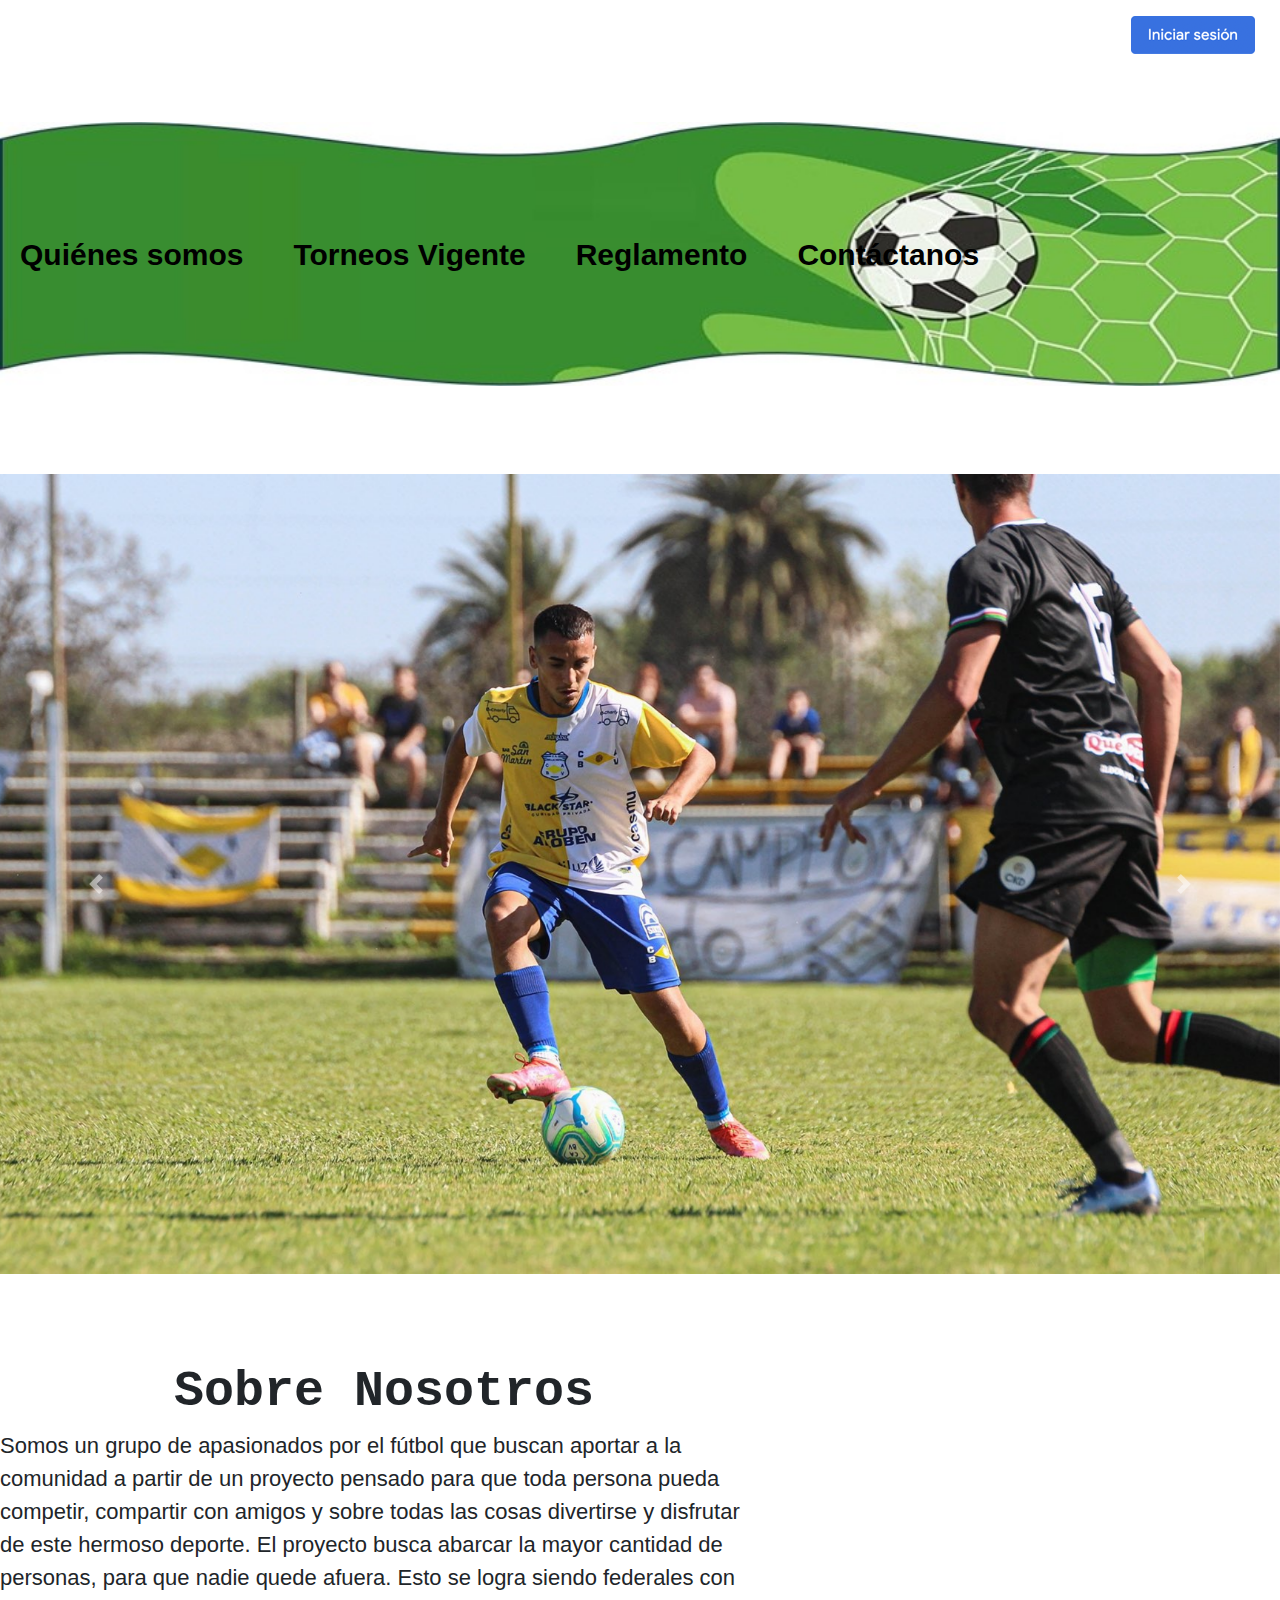
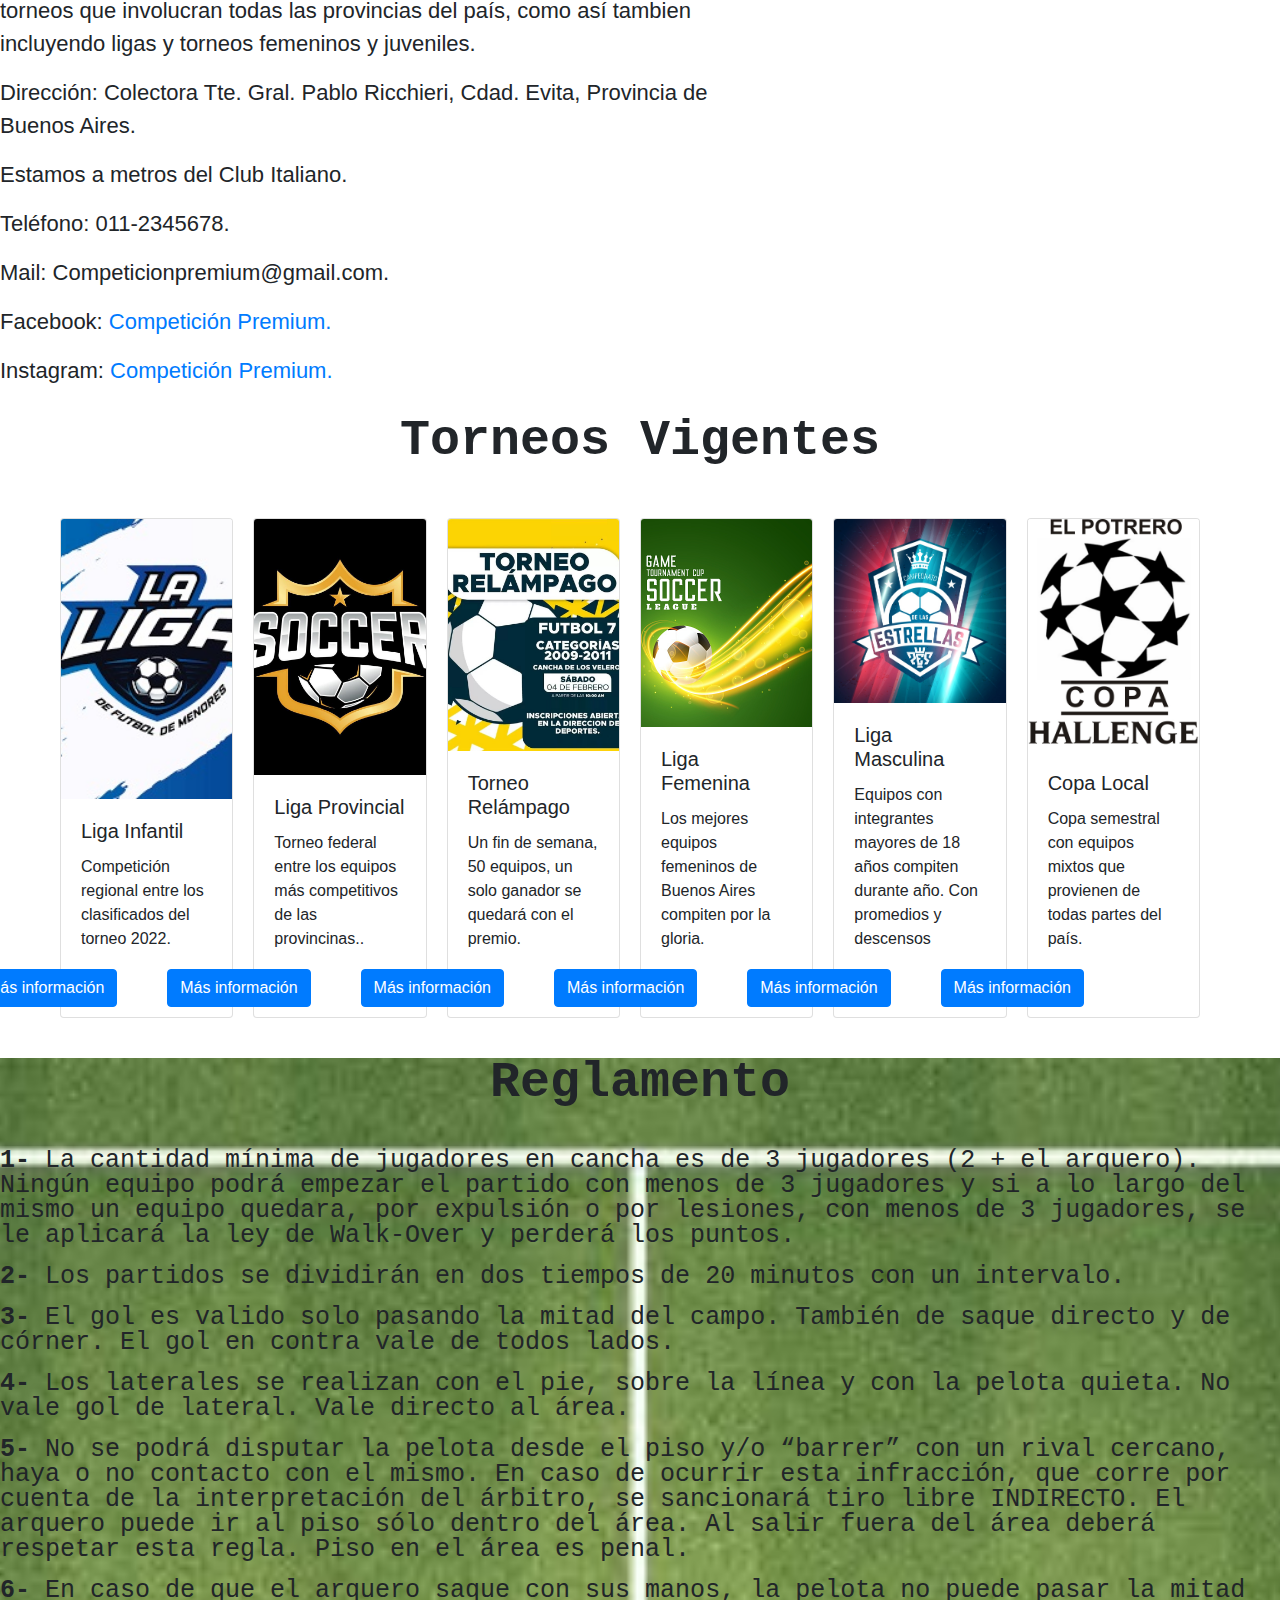
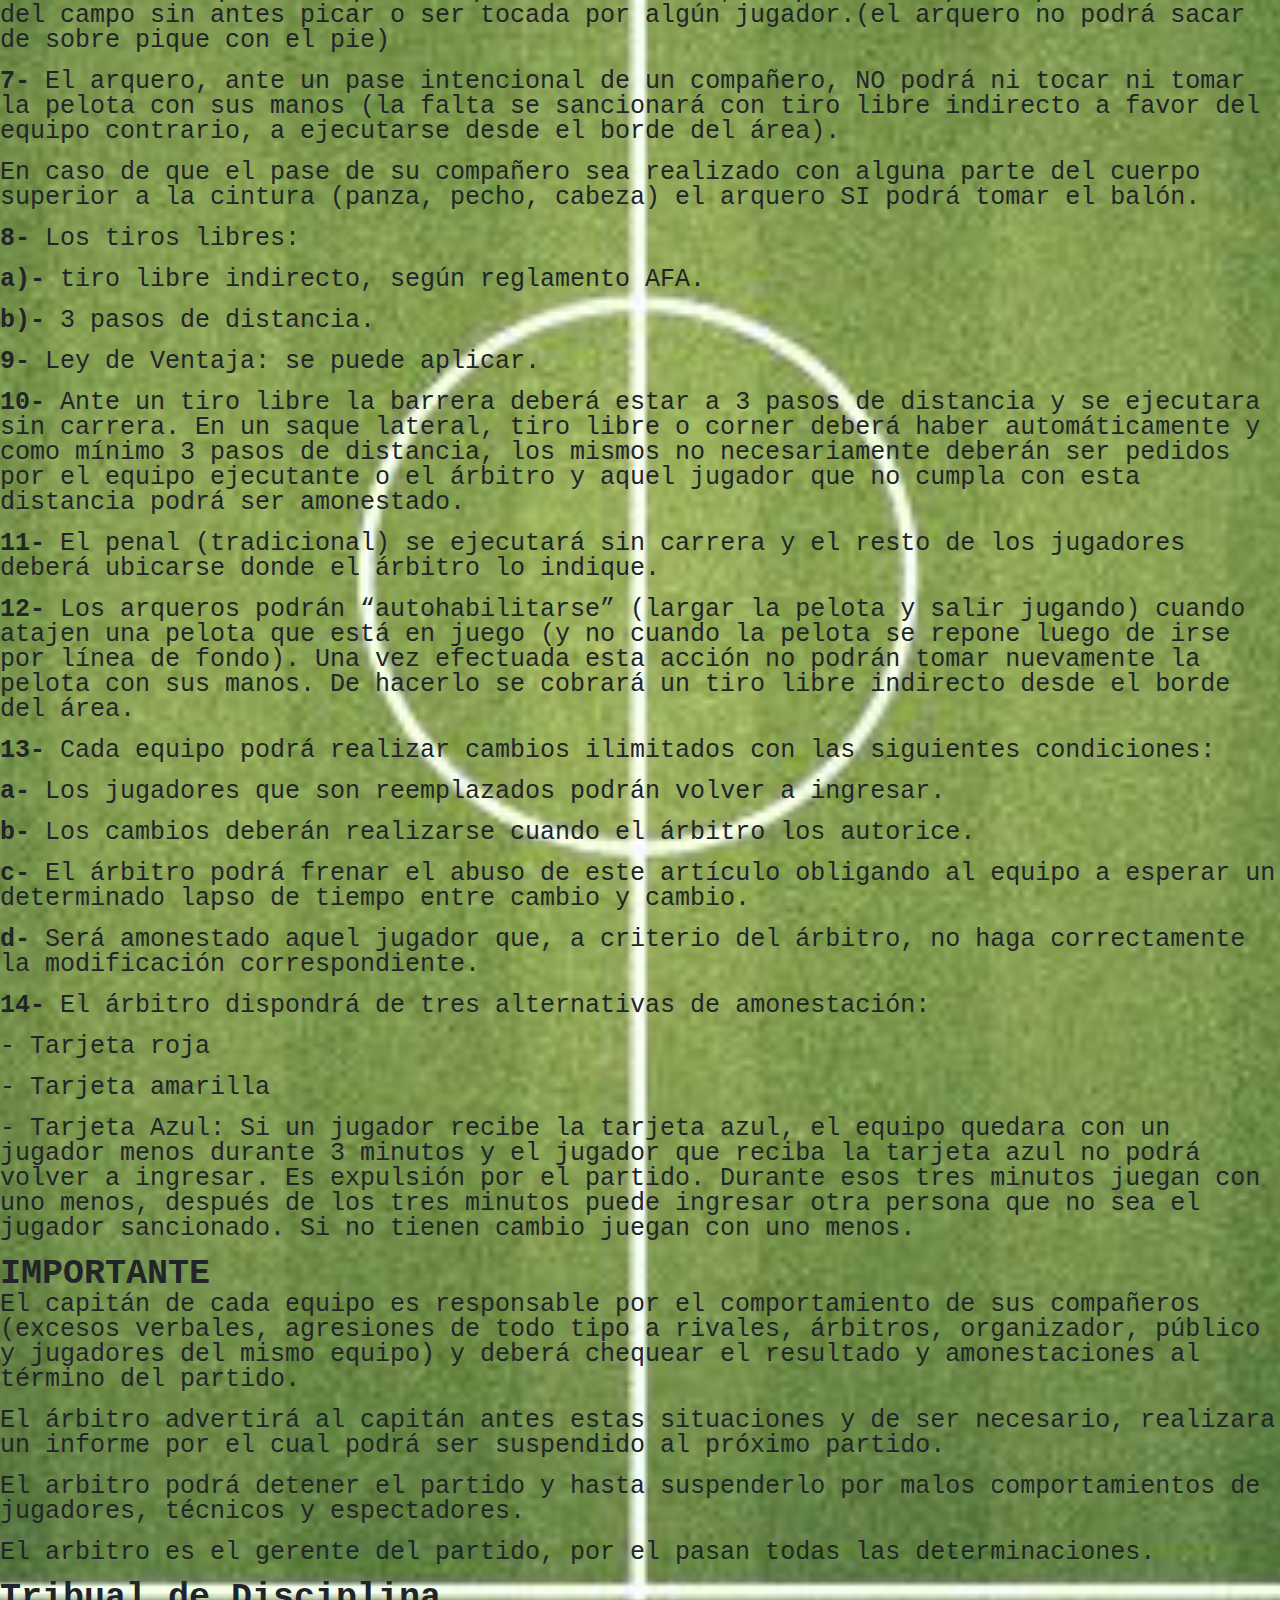
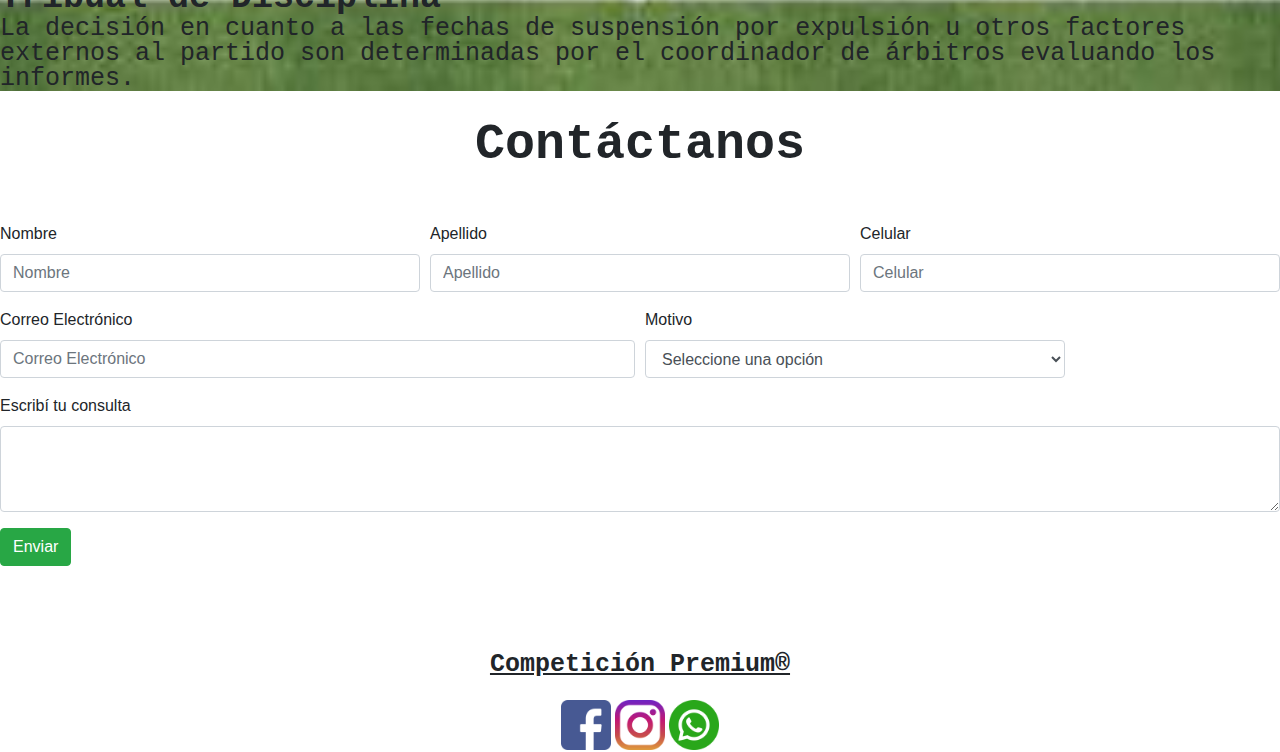
<file: HTML/Index.HTML>
<!DOCTYPE html>
<html lang="en">
<head>
    <meta charset="UTF-8">
    <link rel="stylesheet" href="https://cdn.jsdelivr.net/npm/bootstrap@4.0.0/dist/css/bootstrap.min.css" integrity="sha384-Gn5384xqQ1aoWXA+058RXPxPg6fy4IWvTNh0E263XmFcJlSAwiGgFAW/dAiS6JXm" crossorigin="anonymous">
    <link rel="stylesheet" href="../CSS/Style.css">
    <meta name="viewport" content="width=device-width, initial-scale=1.0">
    <title>Competición Premium</title>
</head>

<body>

<div class="Sesion">
      <a href="IncioSesion.HTML">
        <img src="./Images/Inicio.png" alt="Iniciar Sesión">
      </a>
</div> 


<div class="Navegador">
<ul>
<a href="#QuienesSomos">Quiénes somos</a>
<a href="#TorneosVigentes"> Torneos Vigente</a>
<a href="#Reglamento">Reglamento</a>
<a href="#Contactanos">Contáctanos </a>
</ul>
</div>

<div id="carouselExampleIndicators" class="carousel slide" data-ride="carousel">
    <ol class="carousel-indicators">
      <li data-target="#carouselExampleIndicators" data-slide-to="0" class="active"></li>
      <li data-target="#carouselExampleIndicators" data-slide-to="1"></li>
      <li data-target="#carouselExampleIndicators" data-slide-to="2"></li>
    </ol>
    <div class="carousel-inner">
      <div class="carousel-item active">
        <img class="d-block w-100" src="/HTML/Images/Futbol Masculino.jpg" alt="Fútbol Masculino">
      </div>
      <div class="carousel-item">
        <img class="d-block w-100" src="/HTML/Images/Futbol Femenino.jpg" alt="Fútbol Femenino">
      </div>
      <div class="carousel-item">
        <img class="d-block w-100" src="/HTML/Images/Futbol Infantil.jpg" alt="Fútbol Infantil">
      </div>
    </div>
    <a class="carousel-control-prev" href="#carouselExampleIndicators" role="button" data-slide="prev">
      <span class="carousel-control-prev-icon" aria-hidden="true"></span>
      <span class="sr-only">Previous</span>
    </a>
    <a class="carousel-control-next" href="#carouselExampleIndicators" role="button" data-slide="next">
      <span class="carousel-control-next-icon" aria-hidden="true"></span>
      <span class="sr-only">Next</span>
    </a>
  </div>

<div class=Nosotros id="QuienesSomos">
<div Class="TextoNosotros">

<p1>Sobre Nosotros</p1>
<p>Somos un grupo de apasionados por el fútbol que buscan aportar a la comunidad a partir de un proyecto pensado para que toda persona pueda competir, compartir con amigos y sobre todas las cosas divertirse y disfrutar de este hermoso deporte. El proyecto busca abarcar la mayor cantidad de personas, para que nadie quede afuera. Esto se logra siendo federales con torneos que involucran todas las provincias del país, como así tambien incluyendo ligas y torneos femeninos y juveniles. </p>
<p>Dirección: Colectora Tte. Gral. Pablo Ricchieri, Cdad. Evita, Provincia de Buenos Aires. </p>
<p>Estamos a metros del Club Italiano. </p>

<p>Teléfono: 011-2345678. </p>
<p>Mail: Competicionpremium@gmail.com. </p>
<p>Facebook: <a href="https://www.facebook.com/">Competición Premium.</a> </p>
<p>Instagram: <a href="https://www.instagram.com/">Competición Premium.</a></p>
</div>

<div Class="Mapa">
  <iframe src="https://www.google.com/maps/embed?pb=!1m14!1m12!1m3!1d6769.281643091018!2d-58.517556908428226!3d-34.73471151189935!2m3!1f0!2f0!3f0!3m2!1i1024!2i768!4f13.1!5e0!3m2!1ses!2sar!4v1696703885617!5m2!1ses!2sar" width="600" height="450" style="border:0;" allowfullscreen="" loading="lazy" referrerpolicy="no-referrer-when-downgrade"></iframe>
</div>

</div>

    <div Class=Torneos id="TorneosVigentes">
    <p1>  Torneos Vigentes  </p1>

    <div Class="Tarjetas">
      <div class="card" style="width: 20rem; height: 500px; margin-right: 20px;">
        <img class="card-img-top" src="/HTML/Images/Tarjeta 2 - Liga de Menores.jpg" alt="Card image cap">
        <div class="card-body">
          <h5 class="card-title">Liga Infantil</h5>
          <p class="card-text">Competición regional entre los clasificados del torneo 2022.</p>
          <a href="#" class="btn btn-primary">Más información</a>
        </div>
      </div>

      <div class="card" style="width: 20rem; height: 500px; margin-right: 20px;">
      <img class="card-img-top" src="/HTML/Images/Tarjeta 7 -Soccer.jpg" alt="Card image cap">
      <div class="card-body">
        <h5 class="card-title">Liga Provincial</h5>
        <p class="card-text">Torneo federal entre los equipos más competitivos de las provincinas..</p>
        <a href="#" class="btn btn-primary">Más información</a>
      </div>
    </div>

    <div class="card" style="width: 20rem; height: 500px; margin-right: 20px;">
      <img class="card-img-top" src="/HTML/Images/Tarjeta 3 - Torneo Relampago.jpg" alt="Card image cap">
      <div class="card-body">
        <h5 class="card-title">Torneo Relámpago</h5>
        <p class="card-text">Un fin de semana, 50 equipos, un solo ganador se quedará con el premio.</p>
        <a href="#" class="btn btn-primary">Más información</a>
      </div>
    </div>

    <div class="card" style="width: 20rem; height: 500px; margin-right: 20px;">
      <img class="card-img-top" src="/HTML/Images/Tarjeta 4 - Soccer League.jpg" alt="Card image cap">
      <div class="card-body">
        <h5 class="card-title">Liga Femenina</h5>
        <p class="card-text">Los mejores equipos femeninos de Buenos Aires compiten por la gloria.</p>
        <a href="#" class="btn btn-primary">Más información</a>
      </div>
    </div>

    <div class="card" style="width: 20rem; height: 500px; margin-right: 20px;">
      <img class="card-img-top" src="/HTML/Images/Tarjeta 5 - Copa Estrellas.jpg" alt="Card image cap">
      <div class="card-body">
        <h5 class="card-title">Liga Masculina</h5>
        <p class="card-text">Equipos con integrantes mayores de 18 años compiten durante año. Con promedios y descensos</p>
        <a href="#" class="btn btn-primary">Más información</a>
      </div>
    </div>

    <div class="card" style="width: 20rem; height: 500px; margin-right: 20px;">
      <img class="card-img-top" src="/HTML/Images/Tarjeta 6 - El Potrero.jpg" alt="Card image cap">
      <div class="card-body">
        <h5 class="card-title">Copa Local</h5>
        <p class="card-text">Copa semestral con equipos mixtos que provienen de todas partes del país.</p>
        <a href="#" class="btn btn-primary">Más información</a>
      </div>
    </div>
  </div>

 
<div Class="Reglamentos" id="Reglamento">
<div>
    <p1>Reglamento</p1>
</div>

<div>
<p><span Class="Num">1-</span> La cantidad mínima de jugadores en cancha es de 3 jugadores (2 + el arquero). Ningún equipo podrá empezar el partido con menos de 3 jugadores y si a lo largo del mismo un equipo quedara, por expulsión o por lesiones, con menos de 3  jugadores, se le aplicará la ley de Walk-Over y perderá los puntos.</p>
<p><span Class="Num">2-</span> Los partidos se dividirán en dos tiempos de 20 minutos con un intervalo.</p>
<p><span Class="Num">3-</span> El gol es valido solo pasando la mitad del campo. También de saque directo y de córner. El gol en contra vale de todos lados.</p>
<p><span Class="Num">4-</span> Los laterales se realizan con el pie, sobre la línea y con la pelota quieta. No vale gol de lateral. Vale directo al área.</p>
<p><span Class="Num">5-</span> No se podrá disputar la pelota desde el piso y/o “barrer” con un rival cercano, haya o no contacto con el mismo. En caso de ocurrir esta infracción, que corre por cuenta de la interpretación del árbitro, se sancionará tiro libre INDIRECTO. El arquero puede ir al piso sólo dentro del área. Al salir fuera del área deberá respetar esta regla. Piso en el área es penal. </p>
<p><span Class="Num">6-</span> En caso de que el arquero saque con sus manos, la pelota no puede pasar la mitad del campo sin antes picar o ser tocada por algún jugador.(el arquero no podrá sacar de sobre pique con el pie)</p>
<p><span Class="Num">7-</span> El arquero, ante un pase intencional de un compañero, NO podrá ni tocar ni tomar la pelota con sus manos (la falta se sancionará con tiro libre indirecto a favor del equipo contrario, a ejecutarse desde el borde del área). </p>
<p>En caso de que el pase de su compañero sea realizado con alguna parte del cuerpo superior a la cintura (panza, pecho, cabeza) el arquero SI podrá tomar el balón. </p>
<p><span Class="Num">8-</span> Los tiros libres: </p>
<p><span Class="Num">a)-</span> tiro libre indirecto, según reglamento AFA. </p>
<p><span Class="Num">b)-</span> 3 pasos de distancia.</p>
<p><span Class="Num">9-</span> Ley de Ventaja: se puede aplicar.</p>
<p><span Class="Num">10-</span> Ante un tiro libre la barrera deberá estar a 3 pasos de distancia y se ejecutara sin carrera. En un saque lateral, tiro libre o corner deberá haber automáticamente y como mínimo 3 pasos de distancia, los mismos no necesariamente deberán ser pedidos por el equipo ejecutante o el árbitro y aquel jugador que no cumpla con esta distancia podrá ser amonestado.</p>
<p><span Class="Num">11-</span> El penal (tradicional) se ejecutará sin carrera y el resto de los jugadores deberá ubicarse donde el árbitro lo indique.</p>
<p><span Class="Num">12-</span> Los arqueros podrán “autohabilitarse” (largar la pelota y salir jugando) cuando atajen una pelota que está en juego (y no cuando la pelota se repone luego de irse por línea de fondo). Una vez efectuada esta acción no podrán tomar nuevamente la pelota con sus manos. De hacerlo se cobrará un tiro libre indirecto desde el borde del área.</p>
<p><span Class="Num">13-</span> Cada equipo podrá realizar cambios ilimitados con las siguientes condiciones:</p>
<p><span Class="Num">a-</span> Los jugadores que son reemplazados podrán volver a ingresar.</p>
<p><span Class="Num">b-</span> Los cambios deberán realizarse cuando el árbitro los autorice.  </p>
<p><span Class="Num">c-</span> El árbitro podrá frenar el abuso de este artículo obligando al equipo a esperar un determinado lapso de tiempo entre cambio y cambio.</p>
<p><span Class="Num">d-</span> Será amonestado aquel jugador que, a criterio del árbitro, no haga correctamente la modificación correspondiente.</p>
<p><span Class="Num">14-</span> El árbitro dispondrá de tres alternativas de amonestación:</p>
<p>- Tarjeta roja</p>
<p>- Tarjeta amarilla </p>
<p>- Tarjeta Azul: Si un jugador recibe la tarjeta azul, el equipo quedara con un jugador menos durante 3 minutos y el jugador que reciba la tarjeta azul no podrá volver a ingresar.  Es expulsión por el partido. Durante esos tres minutos juegan con uno menos, después de los tres minutos puede ingresar otra persona que no sea el jugador sancionado. Si no tienen cambio juegan con uno menos.</p>
<p2><span Class="Num">IMPORTANTE</span></p2>
<p> El capitán de cada equipo es responsable por el comportamiento de sus compañeros (excesos verbales, agresiones de todo tipo a rivales, árbitros, organizador, público y jugadores del mismo equipo) y deberá chequear el resultado y amonestaciones al término del partido.</p>
<p> El árbitro advertirá al capitán antes estas situaciones y de ser necesario, realizara un informe por el cual podrá ser suspendido al próximo partido.</p>
<p> El arbitro podrá detener el partido y hasta suspenderlo por malos comportamientos de jugadores, técnicos y espectadores.</p>
<p> El arbitro es el gerente del partido, por el pasan todas las determinaciones.</p>
<p2><span Class="Num">Tribual de Disciplina</span></p2>
<p>La decisión en cuanto a las fechas de suspensión por expulsión u otros factores externos al partido son determinadas por el coordinador de árbitros evaluando  los informes.</p>
</div>
</div>

<div class="Contacto" id="Contactanos">
  <div>
    <p1>Contáctanos</p1>
  </div>

   <form class="needs-validation" novalidate>
    <div class="form-row">
      <div class="col-md-4 mb-3">
        <label for="validationTooltip01">Nombre</label>
        <input type="text" class="form-control" id="validationTooltip01" placeholder="Nombre" required>
        <div class="valid-tooltip">
          Looks good!
    
        </div>
      </div>
      <div class="col-md-4 mb-3">
        <label for="validationTooltip02">Apellido</label>
        <input type="text" class="form-control" id="validationTooltip02" placeholder="Apellido" required>
        <div class="valid-tooltip">
          Looks good!
        </div>
      </div>
      <div class="col-md-4 mb-3">
        <label for="validationTooltip05">Celular</label>
        <input type="text" class="form-control" id="validationTooltip05" placeholder="Celular" required>
        <div class="invalid-tooltip">
          Please provide a valid zip.
        </div>
      </div>
    </div>

    <div class="form-row">
      <div class="col-md-6 mb-3">
        <label for="validationTooltip03">Correo Electrónico</label>
        <input type="text" class="form-control" id="validationTooltip03" placeholder="Correo Electrónico" required>
        <div class="invalid-tooltip">
          Please provide a valid city.
        </div>
      </div>

      <div class="form-group col-md-4">
        <label for="inputState">Motivo</label>
        <select id="inputState" class="form-control">
          <option selected>Seleccione una opción</option>
          <option>Consulta</option>
          <option>Reclamo</option>
          <option>Propuesta Comercial</option>
          <option>Otros</option>
        </select>
      </div>
    </div>

    <div class="form-group">

      <label for="exampleFormControlTextarea1">Escribí tu consulta</label>
      <textarea class="form-control" id="exampleFormControlTextarea1" rows="3"></textarea>

    </div>
  </div>
  <button type="button" class="btn btn-success">Enviar</button>
  </form>
</div>

<footer Class="PiePagina">
<div Class="Logos">

<p>Competición Premium®</p>
<a href="https://www.facebook.com/">
  <img src="/HTML/Images/Fb Ico.png" alt="Facebook">
</a>
<a href="https://www.instagram.com/">
  <img src="/HTML/Images/Ig Ico.png" alt="Instagram">
</a>
<a href="https://www.whatsapp.com/?lang=es_LA">
  <img src="/HTML/Images/Wpp Ico.png" alt="WhatsApp">
</a>
</div> 

</footer>
</body>
<script src="https://code.jquery.com/jquery-3.2.1.slim.min.js" integrity="sha384-KJ3o2DKtIkvYIK3UENzmM7KCkRr/rE9/Qpg6aAZGJwFDMVNA/GpGFF93hXpG5KkN" crossorigin="anonymous"></script>
<script src="https://cdn.jsdelivr.net/npm/popper.js@1.12.9/dist/umd/popper.min.js" integrity="sha384-ApNbgh9B+Y1QKtv3Rn7W3mgPxhU9K/ScQsAP7hUibX39j7fakFPskvXusvfa0b4Q" crossorigin="anonymous"></script>
<script src="https://cdn.jsdelivr.net/npm/bootstrap@4.0.0/dist/js/bootstrap.min.js" integrity="sha384-JZR6Spejh4U02d8jOt6vLEHfe/JQGiRRSQQxSfFWpi1MquVdAyjUar5+76PVCmYl" crossorigin="anonymous"></script>

</html>
</file>
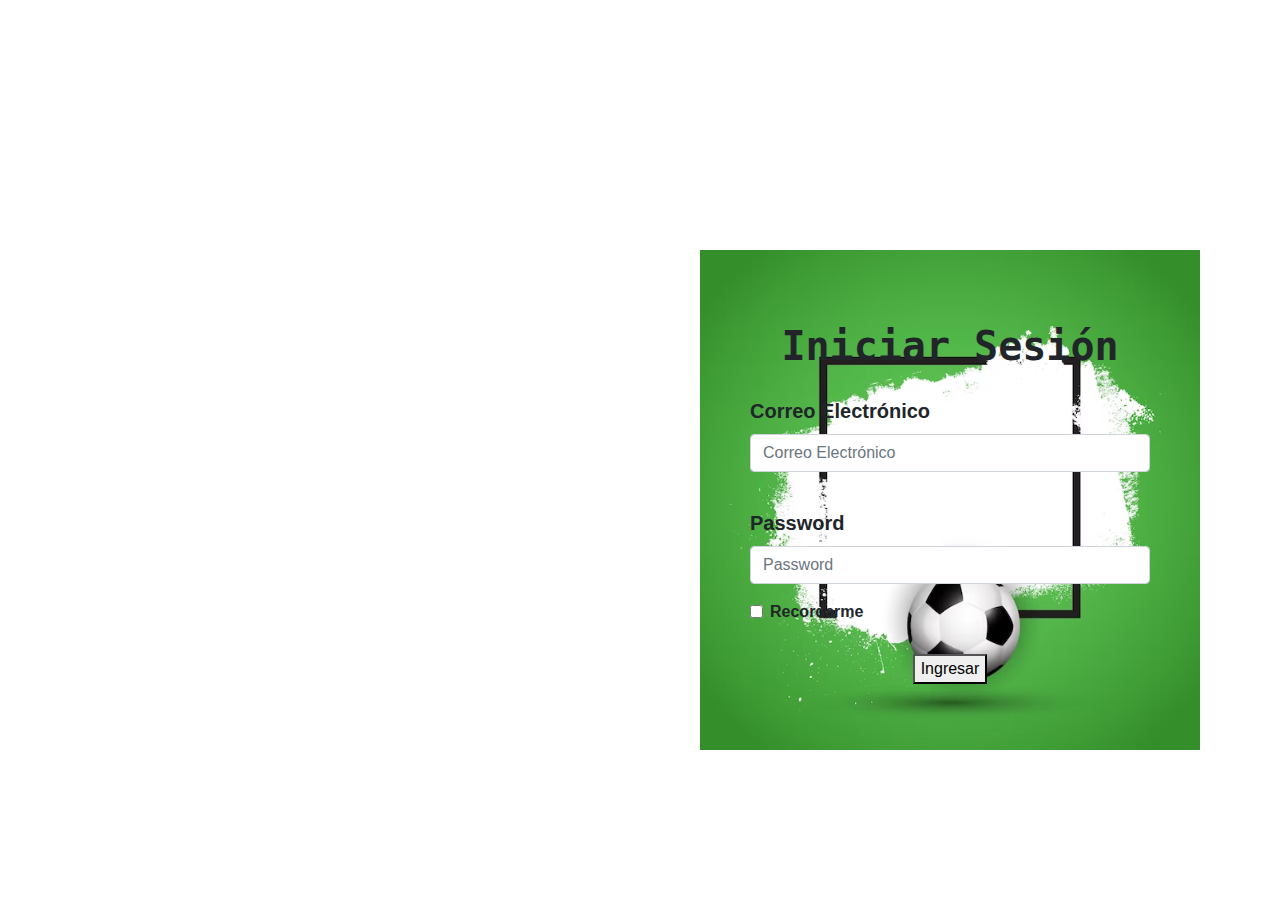
<file: HTML/IncioSesion.HTML>
<!DOCTYPE html>
<html lang="en">
<head>
    <meta charset="UTF-8">
    <link rel="stylesheet" href="https://cdn.jsdelivr.net/npm/bootstrap@4.0.0/dist/css/bootstrap.min.css" integrity="sha384-Gn5384xqQ1aoWXA+058RXPxPg6fy4IWvTNh0E263XmFcJlSAwiGgFAW/dAiS6JXm" crossorigin="anonymous">
    <link rel="stylesheet" href="../CSS/Style.css">
    <meta name="viewport" content="width=device-width, initial-scale=1.0">
    <title>Iniciar Sesión</title>
</head>

<body>


<div Class="InicioSesion">

    <div>
    <p1>Iniciar Sesión</p1>
    </div>  

    <div>
<form Class="FormSesion">


    <div class="form-group">
      <label for="exampleInputEmail1">Correo Electrónico</label>
      <input type="email" class="form-control" id="exampleInputEmail1" aria-describedby="emailHelp" placeholder="Correo Electrónico">
    </div>
    <div class="form-group">
      <label for="exampleInputPassword1">Password</label>
      <input type="password" class="form-control" id="exampleInputPassword1" placeholder="Password">
    </div>
    <div class="form-check">
      <input type="checkbox" class="form-check-input" id="exampleCheck1">
      <p class="form-check-label" for="exampleCheck1">Recordarme</p>
    </div>
    <div Class="BotonIngresar">
    <button type="submit">Ingresar</button>
    </div>
  </form>
</div>

</div>







</body>
</file>
<file: CSS/Style.css>
.Navegador
{
background-image: url(/HTML/Images/Banner\ Futbol.jpg);
background-repeat: no-repeat;
background-size: 100% auto; /*Auto ajusta el porcentaje, al total del Nav.Contain se ajusta al contenedor padre*/
background-position: center;
display: flex; /* Usa Flexbox para centrar horizontal y verticalmente */
justify-content:flex-start; /* Centra horizontalmente */
align-items:center; /* Centra verticalmente */
height: 400px; /*Permite regular la altura*/
font-size: 30px;
font-weight: bold;
}

.Navegador ul
{
  list-style-type: none; /* Elimina los puntos de lista predeterminados */
  padding: 0;
  margin: 0;
  display: flex; /* Utiliza Flexbox para crear espacio entre elementos */
  gap: 50px; /* Ajusta el espacio horizontal entre elementos <a> */
  margin-left: 20px;
}


.Navegador a
{
  text-decoration: none; /*Elimina el subrayado de los links*/
  color: #000; /* Cambia el color del texto según tus preferencias */
}

.Sesion
{
align-items: center;
justify-content: flex-end;
display: flex; 
margin-right: 25px;
margin-top: 15px;
}



.carousel-item img {
  margin-top: 20px;
  margin-bottom: 40px;
  width: 800px; /* Ajusta el valor según el tamaño deseado */
  height: 800px; /* Ajusta el valor según el tamaño deseado */
  object-fit: cover; /* Controla cómo se ajusta la imagen dentro del contenedor */
}

.Torneos p1   
{
  margin-bottom: 40px;
  font-size: 50px;
  font-family:monospace;
  font-weight: bold;
  justify-content:center; /* Centra horizontalmente */
  align-items:center; /* Centra verticalmente */
  display: flex; /* Usa Flexbox para centrar horizontal y verticalmente */
}
.Tarjetas 
{
margin-bottom: 40px;
margin-left:60px;
margin-right: 60px;
display:flex; /* Usa Flexbox para centrar horizontal y verticalmente */
justify-content:space-between; /* Centra horizontalmente */
align-items:center; /* Centra verticalmente */
position: relative; /* Añade posicionamiento relativo al contenedor de la tarjeta */
}

.card-img-top {
  height: 300px; /* Establece la altura deseada para las imágenes */
  object-fit: cover; /* Ajusta la imagen para llenar el contenedor sin distorsionarla */
}

.card-body {
  /* Puedes ajustar el padding según tus preferencias para dejar espacio para el botón */
  padding-bottom: 50px; /* Ajusta según sea necesario para acomodar el botón */
}

.btn-primary {
  position: absolute;
  bottom: 10px; /* Ajusta la posición vertical del botón */
  right: 115px; /* Ajusta la posición horizontal del botón */
}

.Nosotros p1
{
font-size: 50px;
font-family:monospace;
font-weight: bold;
justify-content:center; /* Centra horizontalmente */
align-items:center; /* Centra verticalmente */
display: flex; /* Usa Flexbox para centrar horizontal y verticalmente */
}

.Nosotros p
{
  font-size: 22px;
  font-family:Arial, Helvetica, sans-serif;
}

.Nosotros
{
  margin-top: 40px;
  display: flex;
  flex-direction: row;
  justify-content: space-between;
  align-items: flex-start;
}

.TextoNosotros
{
width: 60%; /* Ajusta el ancho de la columna del mapa según sea necesario */
}

.Mapa
{  
right: 0; /* Fija el mapa en el margen derecho */
width: 40%; /* Ajusta el ancho de la columna del mapa según sea necesario */
}

.Reglamentos
{
  background-repeat: no-repeat;
  background-size: 100% auto; /*Auto ajusta el porcentaje, al total del Nav.Contain se ajusta al contenedor padre*/
  background-position: center;
  background-image: url(/HTML/Images/Cancha\ de\ Futbol.jpg);
  background-size: cover; /* Ajusta la imagen de fondo para cubrir el div */
}

.Reglamentos p1
{
  font-weight: bold;
  line-height: 1; /* Reduce el interlineado al mínimo, equivalente a 1 */ 
  font-size: 50px;
  font-family:monospace;
  font-weight: bold;
}

.Reglamentos p
{
  line-height: 1; /* Reduce el interlineado al mínimo, equivalente a 1 */ 
  font-size: 25px;
  font-family:monospace;
}

.Reglamentos p2
{
  line-height: 1; /* Reduce el interlineado al mínimo, equivalente a 1 */ 
  font-size: 35px;
  font-family:monospace;
}

.Num
{
   font-weight: bold;
}

.Contacto p1
{
  font-weight: bold;
  font-size: 50px;
  font-family:monospace;
}

.PiePagina
{
  margin-top: 80px;
  display: flex;
  flex-direction: row;
  justify-content: center;
  align-items: center;
  text-align: center;
}

.PiePagina p
{
text-decoration: underline;
font-size: 25px;
font-family:monospace;
font-weight: bold;
}

.PiePagina img
{
height: 50px;
width: 50px;
}

.InicioSesion p1
{
text-align: center;
font-size: 40px;
font-family:monospace;
font-weight: bold;
}

.InicioSesion label
{
margin-top: 20px;
font-size: 20px;
}

.InicioSesion 
{
margin-top: 250px;
margin-left: 700px;
background-image: url(/HTML/Images/Fondo\ Inicio\ Sesion.jpg);
background-size: cover; /* La imagen se ajustará automáticamente al tamaño del contenedor sin distorsionarla */
background-repeat: no-repeat; /* Evita que la imagen se repita si es más pequeña que el contenedor */
display: flex;
justify-content: center;
flex-direction: column;
align-items: center;
height: 500px;
width: 500px;
}

.BotonIngresar
{
  margin-top: 30px;
  display: flex;
  justify-content: center; /* Centrar horizontalmente en el eje principal */
  align-items: center; /* Centrar verticalmente en el eje secundario */
}

.FormSesion 
{
font-weight: bold;
width: 100%;
width: 400px;
}
</file>
